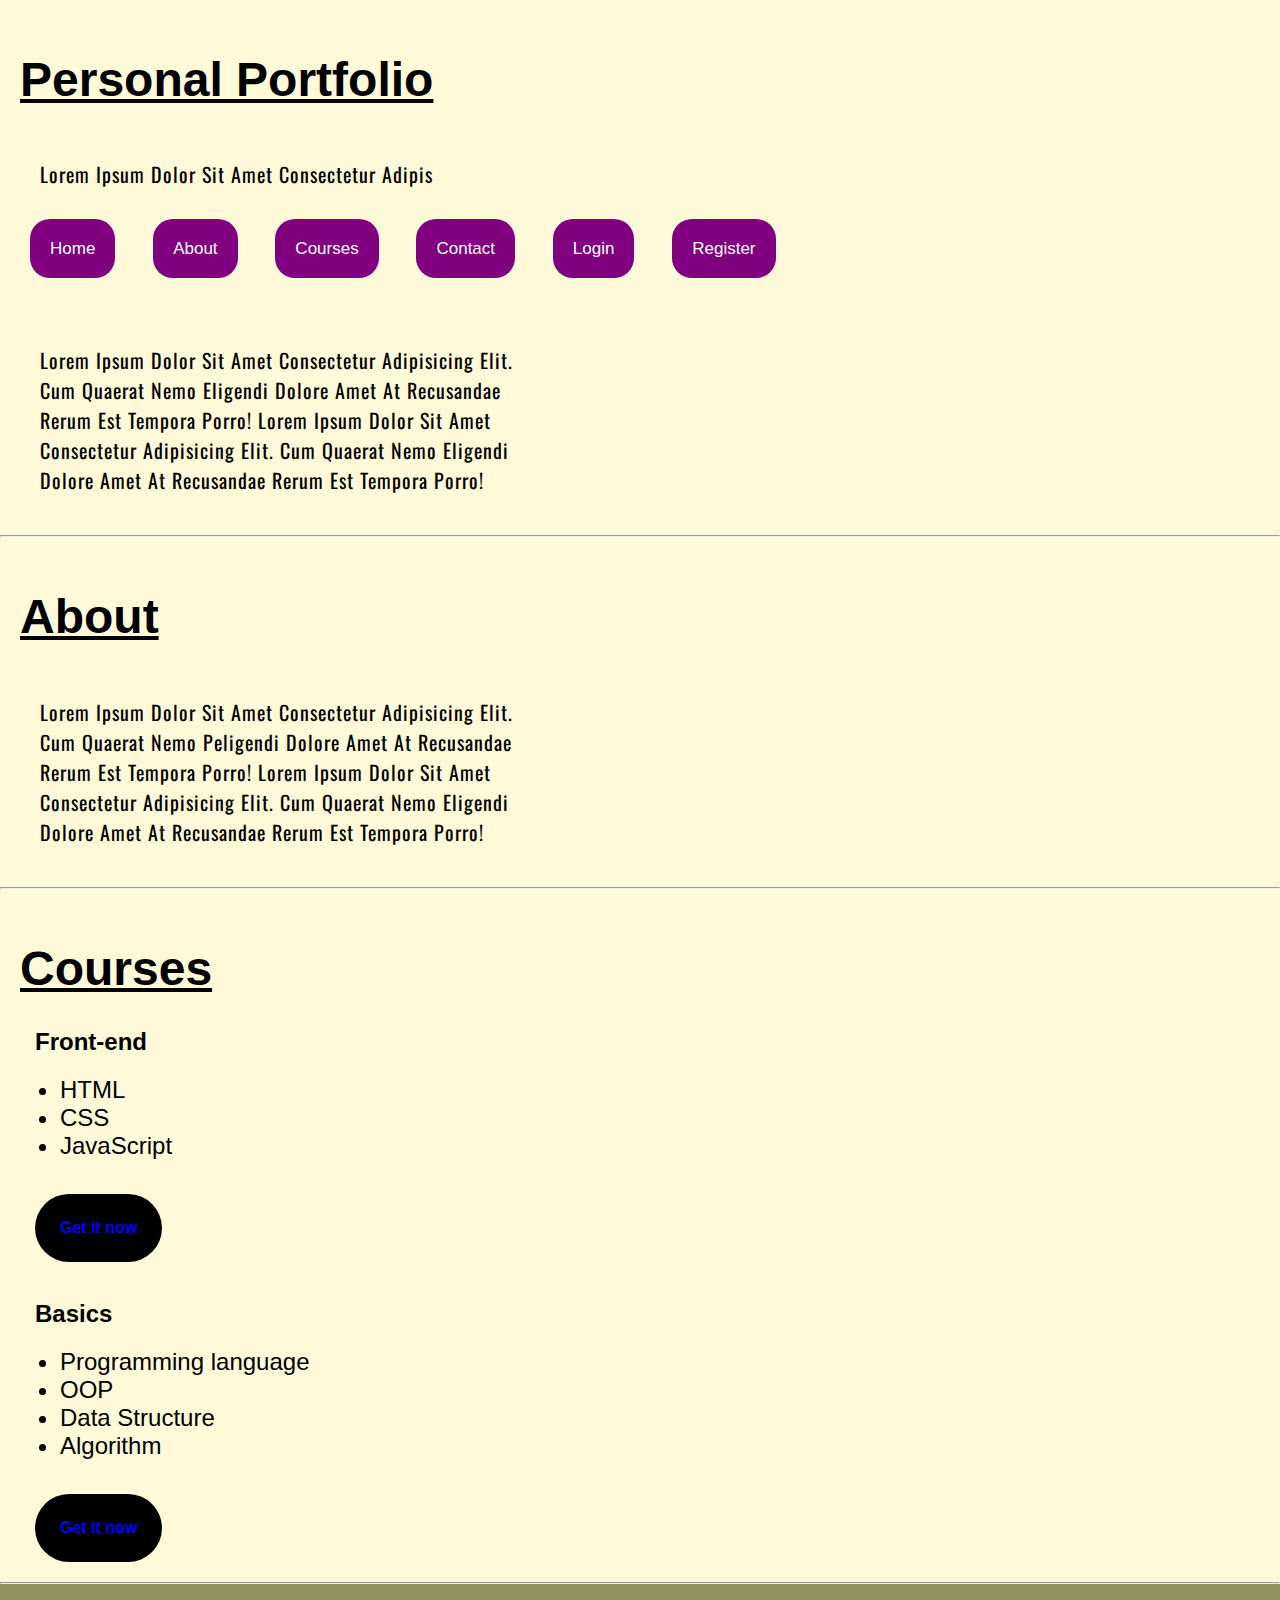
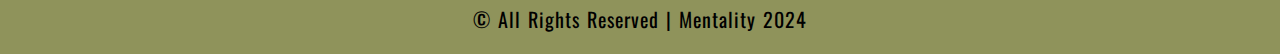
<file: index.html>
<!DOCTYPE html>
<html lang="en">
  <head>
    <meta charset="UTF-8" />
    <meta name="viewport" content="width=device-width, initial-scale=1.0" />
    <title>Task 5</title>
    <link rel="icons" href="img/images.png" />
    <link rel="stylesheet" href="master.css" />
    <link rel="preconnect" href="https://fonts.googleapis.com" />
    <link rel="preconnect" href="https://fonts.gstatic.com" crossorigin />
    <link
      href="https://fonts.googleapis.com/css2?family=Oswald:wght@200..700&display=swap"
      rel="stylesheet"
    />
  </head>
  <body>
    <header>
      <h1>Personal Portfolio</h1>
      <p>Lorem ipsum dolor sit amet consectetur adipis</p>

      <nav>
        <a href="index2.html">Home</a>
        &nbsp;&nbsp;
        <a href="">About</a>
        &nbsp;&nbsp;
        <a href="#courses">Courses</a>
        &nbsp;&nbsp;
        <a href="#contact">Contact</a>
        &nbsp;&nbsp;
        <a href="index3.html">Login</a>
        &nbsp;&nbsp;
        <a href="index2.html">Register</a>
        <br /><br /><br />
      </nav>
      <p>
        Lorem ipsum dolor sit amet consectetur adipisicing elit. Cum quaerat
        nemo eligendi dolore amet at recusandae rerum est tempora porro! Lorem
        ipsum dolor sit amet consectetur adipisicing elit. Cum quaerat nemo
        eligendi dolore amet at recusandae rerum est tempora porro!
      </p>
    </header>

    <hr />

    <main>
      <h1>About</h1>
      <p>
        Lorem ipsum dolor sit amet consectetur adipisicing elit. Cum quaerat
        nemo peligendi dolore amet at recusandae rerum est tempora porro! Lorem
        ipsum dolor sit amet consectetur adipisicing elit. Cum quaerat nemo
        eligendi dolore amet at recusandae rerum est tempora porro!
      </p>
    </main>
    <hr />
    <section>
      <h1 id="courses">Courses</h1>
      <h2 class="list">Front-end</h2>
      <ul>
        <li>HTML</li>
        <li>CSS</li>
        <li>JavaScript</li>
      </ul>
      <br />
      <button>Get it now</button>
      <br /><br />
      <h2 class="list">Basics</h2>
      <ul>
        <li>Programming language</li>
        <li>OOP</li>
        <li>Data Structure</li>
        <li>Algorithm</li>
      </ul>
      <br />
      <button>Get it now</button>
    </section>

    <hr />

    <footer>
      <p class="contact">&copy; All rights reserved | Mentality 2024</p>
    </footer>
  </body>
</html>
</file>
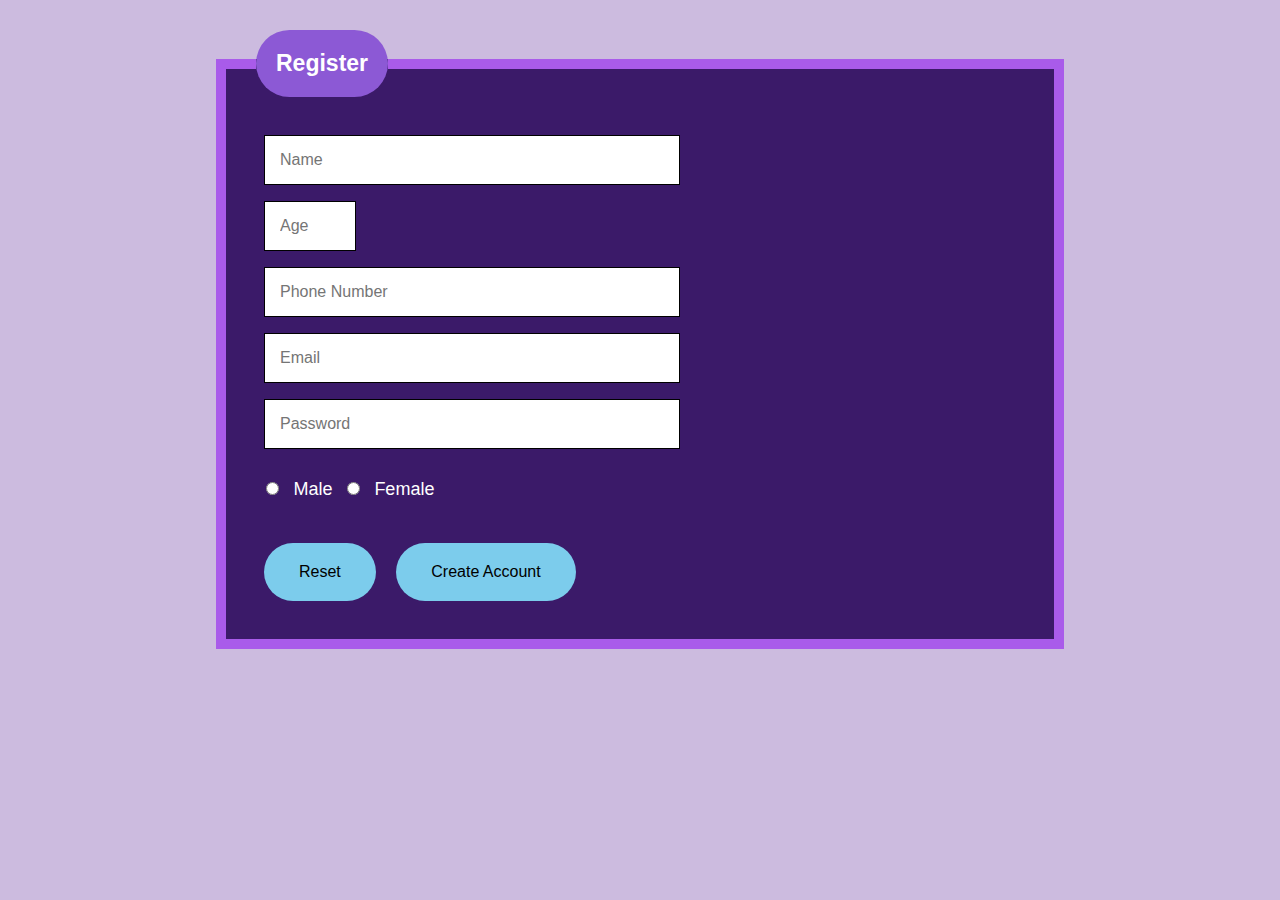
<file: index2.html>
<!DOCTYPE html>
<html lang="en">
  <head>
    <meta charset="UTF-8" />
    <meta name="viewport" content="width=device-width, initial-scale=1.0" />
    <title>Task 5</title>
    <link rel="icons" href="img/images.png" />
    <link rel="stylesheet" href="master2.css" />
  </head>
  <body>
    <fieldset>
      <legend>Register</legend>
      <form action="">
        <input type="text" placeholder="Name" required />
        <br />
        <input class="special" type="number" placeholder="Age" />
        <br />
        <input type="tel" placeholder="Phone Number" />
        <br />
        <input type="email" placeholder="Email" required />
        <br />
        <input type="password" placeholder="Password" required />
        <br />
        <div class="gender">
          <input id="male" type="radio" name="gender" />
          <label for="male">Male</label>
          <input id="female" type="radio" name="gender" />
          <label for="female">Female</label>
        </div>
        <br />
        <input class="button" type="reset" value="Reset" />
        <a href="index4.html">
          <input class="button" type="button" value="Create Account" />
        </a>
      </form>
    </fieldset>
  </body>
</html>
</file>
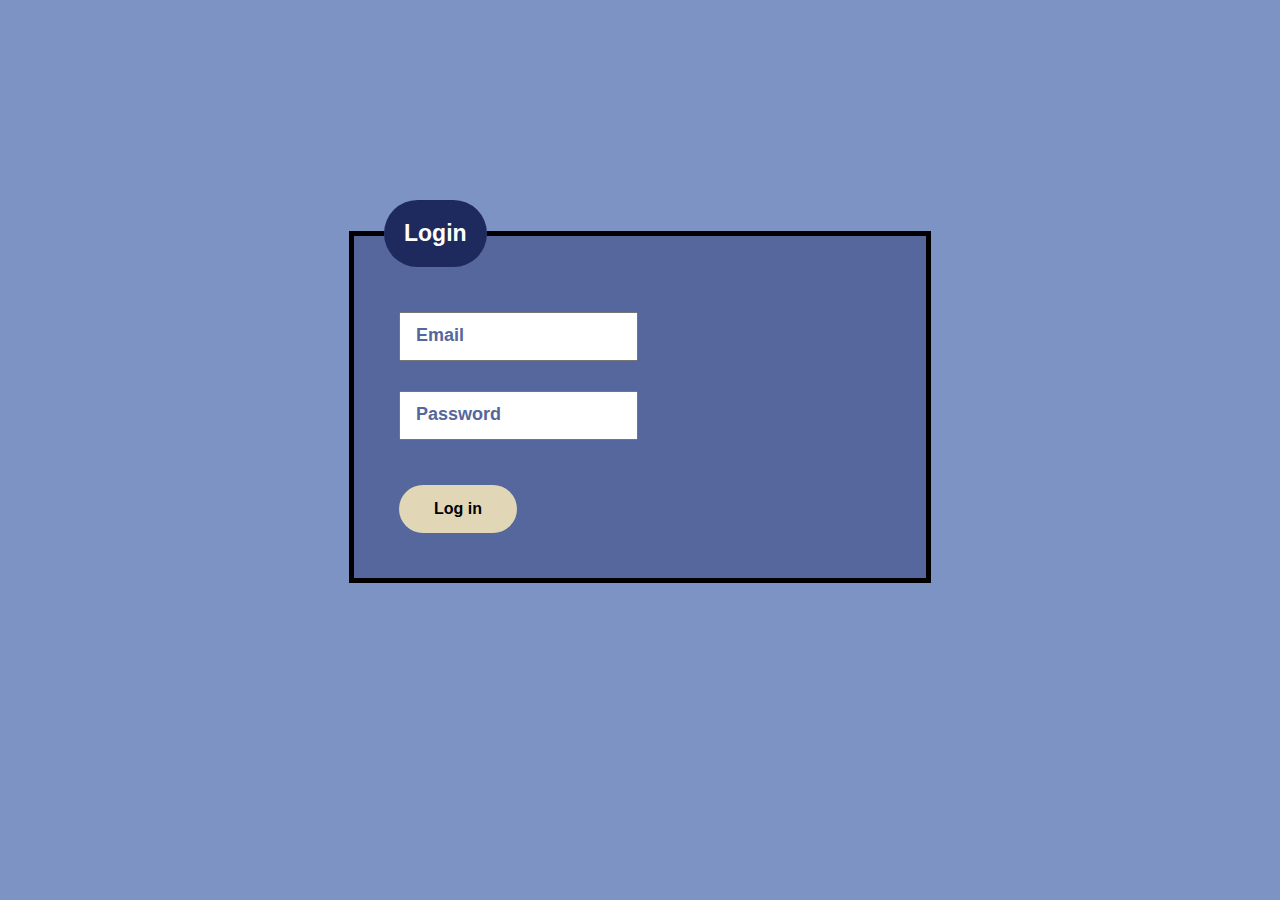
<file: index3.html>
<!DOCTYPE html>
<html lang="en">
  <head>
    <meta charset="UTF-8" />
    <meta name="viewport" content="width=device-width, initial-scale=1.0" />
    <title>Task 5</title>
    <link rel="icons" href="img/images.png" />
    <link rel="stylesheet" href="master3.css" />
  </head>
  <body>
    <fieldset>
      <legend>Login</legend>
      <form action="">
        <input type="email" placeholder="Email" required />
        <br />
        <input type="password" placeholder="Password" required />
        <br />
        <a href="index4.html">
          <input class="button1" type="button" value="Log in" />
        </a>
      </form>
    </fieldset>
  </body>
</html>
</file>
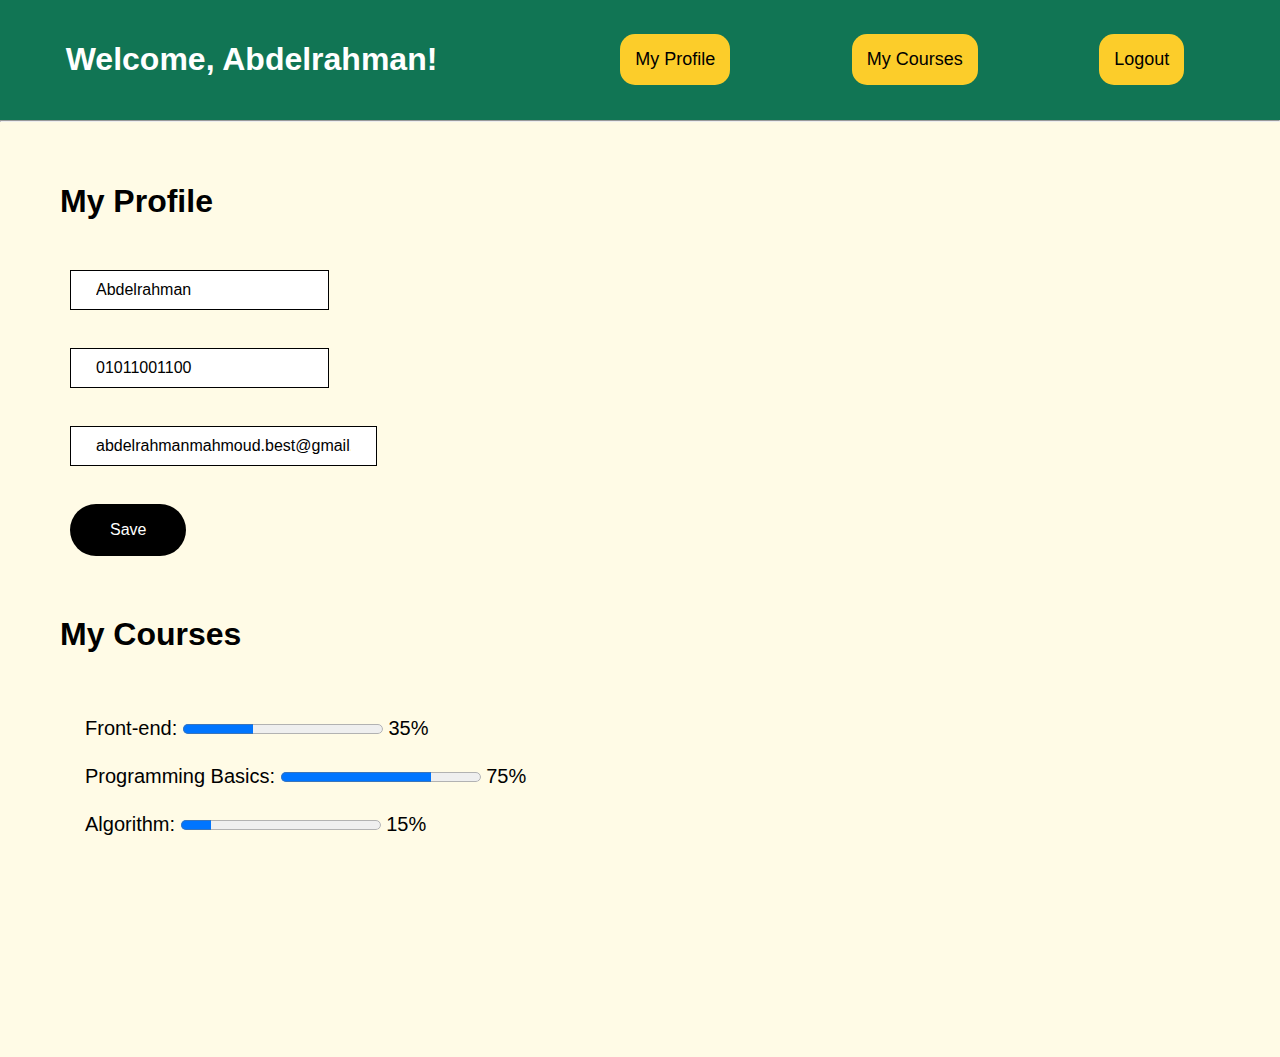
<file: index4.html>
<!DOCTYPE html>
<html lang="en">
  <head>
    <meta charset="UTF-8" />
    <meta name="viewport" content="width=device-width, initial-scale=1.0" />
    <title>Task 5</title>
    <link rel="icons" href="img/images.png" />
    <link rel="stylesheet" href="master4.css" />
  </head>
  <body>
    <header>
      <h1 class="welcome">Welcome, Abdelrahman!</h1>
      <br />
      <a class="link" href="">My Profile</a>
      <a class="link" href="">My Courses</a>
      <a class="link" href="index.html">Logout</a>
    </header>
    <hr />
    <main>
      <div class="one">
        <h1>My Profile</h1>
        <br />
        <form action="">
          <input type="text" value="Abdelrahman" />
          <br /><br />
          <input type="tel" value="01011001100" />
          <br /><br />
          <input
            class="special"
            type="email"
            value="abdelrahmanmahmoud.best@gmail.com"
          />
          <br /><br />
          <a href="index3.html">
            <input class="buttonss" type="button" value="Save" />
          </a>
        </form>
      </div>

      <div class="two">
        <h1>My Courses</h1>
        <br />
        <p>Front-end: <progress value="35" max="100"></progress> 35%</p>
        <p>
          Programming Basics: <progress value="75" max="100"></progress> 75%
        </p>
        <p>Algorithm: <progress value="15" max="100"></progress> 15%</p>
      </div>
    </main>
  </body>
</html>
</file>
<file: master.css>
body{
    padding: 0;
    margin: 0;
    box-sizing: border-box;
    font-family: Arial, Helvetica, sans-serif;
    
}
html{
    --maincolor:#FEF9D9;
    --textcolor:#000000;

   
}
header{
    background-color: var(--maincolor);
    padding: 20px;

}
a{
    margin-top: 10px;
    color: white;
    margin-right: 20px;
    text-underline-offset: 4px;
    font-size: 17px;
    text-decoration: none;
    background-color: purple;
    transition-duration:0.3s ;
    transition-delay: 5ms;
    padding: 20px;
    border-radius: 20px;
    
}
a:hover{
    color: var(--textcolor);
    background-color: rgb(207, 33, 128);
    
   
}
.list{
    margin-left: 15px;
}
button {
    margin-left: 15px;
    border: none;
    padding: 25px;
    border-radius: 40px;
    padding-inline: 25px;
    background-color: var(--textcolor);
    color: blue;
    font-size: medium;
    font-weight: bold;
}
button:hover{
    cursor: pointer;
    color: var(--textcolor);
    background-color: blue;
   
}
p{
    width: 500px;
    /* -webkit-text-stroke: 1px black; */
    padding: 20px ;
    text-transform: capitalize;
    letter-spacing: 1px;
    font-size: 20px;
    font-family: "Oswald", sans-serif;

}
h1{
    font-size: 3rem;
    color: black;
    text-decoration: underline;
}
p,hr{
    margin: 0px;
}

nav{
    margin: 20px 0;
    padding: 10px;
}
main{
    background-color: var(--maincolor);
    padding: 20px;
}
section{
    background-color: var(--maincolor);
    padding: 20px;
}
li{
    font-size: x-large;
}
footer {
    word-spacing: 1px;
    background-color: #8F935B;
    color: black
}
.contact{
    width: auto;
    text-align: center;

}
</file>
<file: master2.css>
body{
    
    padding: 0;
    margin: 0;
    box-sizing: border-box;
    font-family: Arial, Helvetica, sans-serif;
    background-color: #ccbbdf;
    
}
fieldset{
    width:  60vw;
    margin: 30px auto;
    padding: 30px;
    border: 10px solid #a95bea;
    background-color: #3b1a69;

}
input{
    padding:15px;
    width: 50%;
    margin:8px;
    border: 1px solid black;
}
label{
    font-size: 13px;
}
.special{
    width:60px;
}
.button{
    border: none;
    padding: 20px;
    padding-inline: 35px;
    cursor: pointer;
    width: auto;
    background-color: #7cccec;
    border-radius: 50px;
    font-size: medium;
    margin-top: 20px;
}
.button:hover{
    color: white;
    background-color:#441e7a ;
    transition-duration: 0.3s ;
    transition-delay: 0.2s ;
}
legend{
    color: white;
    font-weight: bold;
    font-size: 23px;
    background-color: #8c59d5;
    padding: 20px;
    border-radius: 50px;
}
#male,
#female{
    width: auto;
    margin: 10px;
}
label{
    color: white;
    font-size: large;
    
}
.gender{
    margin-top: 15px;
}
:placeholder-shown{
    font-size: 16px;
}
</file>
<file: master3.css>
body{
  
    padding: 0;
    margin: 0;
    box-sizing: border-box;
     font-family: Arial, Helvetica, sans-serif;
    background-color: #7C93C3;
    }
html{
    --maincolor:white;
    --secondcolor:black;
}
fieldset{
    padding: 25px;
    border: 5px solid black;
    width: 40vw;
    margin: 200px auto;
    padding: 30px;
    background-color: #55679C;
}
input{
    margin: 15px;
    padding: 15px;
    width: 40%;
}
.button1{
    border: none;
    background-color:#E1D7B7;
    padding: 15px;
    padding-inline: 35px;
    margin-top:30px ;
    cursor: pointer;
    width: auto;
    border-radius: 40px;
    font-size: medium;
    font-weight: bold;
}
.button1:hover{
    transition-duration:0.2s ;
    transition-delay: 0.09s;
    background-color:var(--secondcolor) ;
    color:var(--maincolor) ;
}
legend{
    color: white;
    font-weight: bold;
    font-size: 23px;
    background-color: #1E2A5E;
    padding: 20px;
    border-radius: 50px;
}
::placeholder{
    font-size: large;
   color:#55679C;
   font-weight: bold;
}
</file>
<file: master4.css>
body{
    padding: 0;
    margin: 0;
    box-sizing: border-box;
     font-family: Arial, Helvetica, sans-serif;
}
.special{
    width: 255px;
}
header{
    display: flex;
    justify-content: space-around;
    align-items: center;
    padding: 20px;
    background-color: #117554;
    box-shadow: 2px 2px 0 1px rgb(29, 132, 29);
}
main{
    padding: 40px;
    background-color: #FFFBE6;
    height: 95vh;
    padding-left: 60px;
}
hr{
    margin: 0px;
}
.buttonss{
    border: none;
    padding: 17px;
    padding-inline:40px;
    background-color: rgb(226, 225, 225);
    cursor: pointer;
    border-radius: 40px;
    font-size: medium;
    margin: 10px;
    background-color: black;
    color: white;
}
.buttonss:hover{
    transition-duration:0.3s ;
    transition-delay: 5ms;
    background-color: rgba(0, 0, 0, 0.7);
    color: white;
}
.link{
    margin-right: 30px;
    text-decoration: none;
    transition-duration:100ms ;
    transition-delay: 10ms;
    color: black;
    font-size: large;
    padding: 15px;
    border-radius: 15px;
    background-color: #FCCD2A;
}
.link:hover{
    box-shadow: 4px 4px 0 1px #FCCD2A;
    border: 3px solid white;
    color: white;
    padding:17px ;
    font-size:20px ;
    background-color: #117554;
    

}
input{
    border: 1px solid black;
    padding: 10px;
    padding-inline: 25px;
    margin: 10px;
    font-size: medium;
    
}
.two{
    margin-top: 50px;
}
p{
    font-size: 20px;
    margin: 25px;
}
.welcome{
    color: white;
}
</file>
